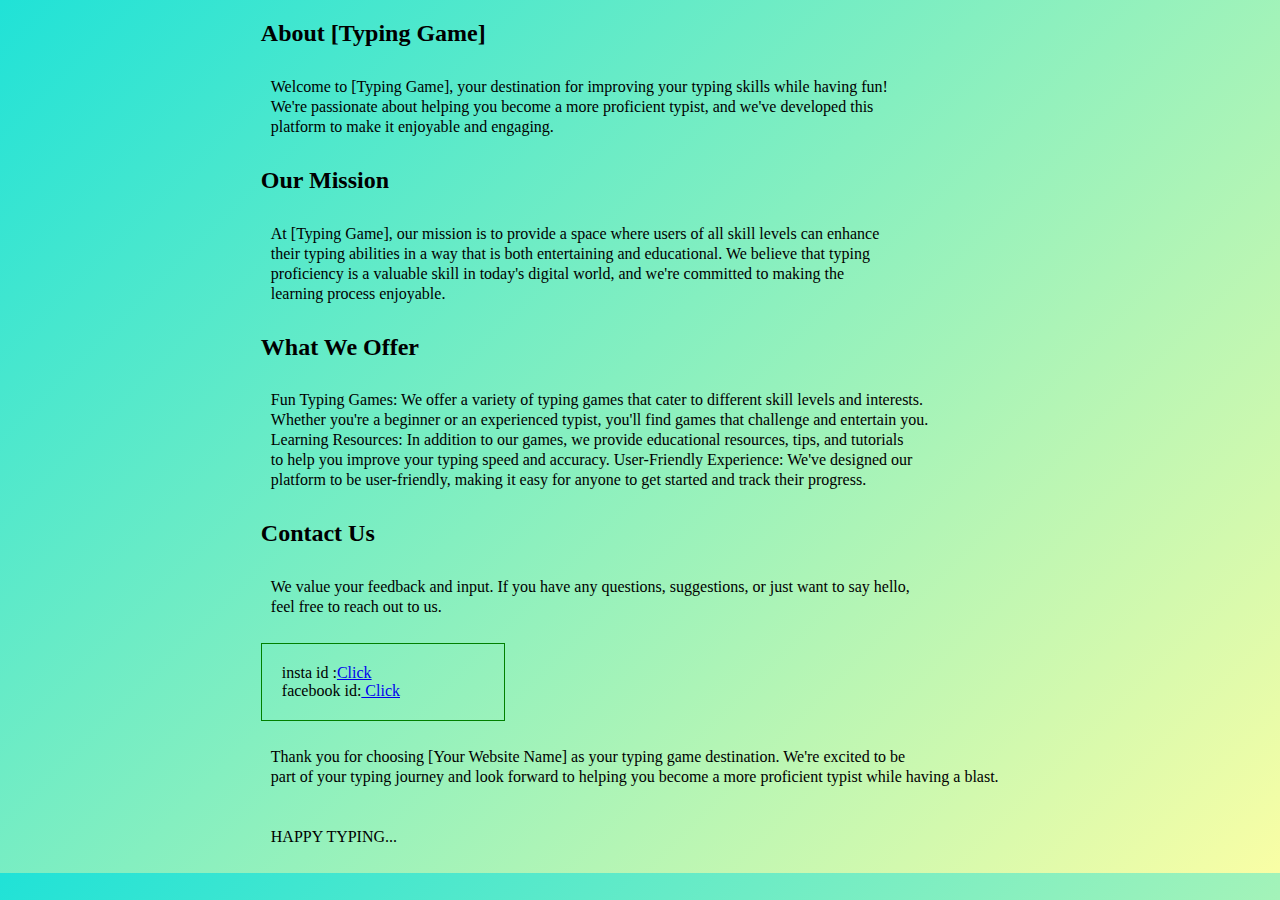
<file: about.html>
<!DOCTYPE html>
<html lang="en">
<head>
    <meta charset="UTF-8">
    <meta name="viewport" content="width=device-width, initial-scale=1.0">
    <title>About</title>
</head>
<body>

    <h2>  About [Typing Game]</h2>
   <p> Welcome to [Typing Game], your destination for improving your typing skills while having fun!<br>
     We're passionate about helping you become a more proficient typist, and we've developed this <br>platform to make it enjoyable and engaging.
</p>
    <h2>Our Mission</h2>
   <p> At [Typing Game], our mission is to provide a space where users of all skill levels can enhance<br>
     their typing abilities in a way that is both entertaining and educational. We believe that typing<br>
      proficiency is a valuable skill in today's digital world, and we're committed to making the <br>learning process enjoyable.
</p>
    <h2>What We Offer</h2>
   <p> Fun Typing Games: We offer a variety of typing games that cater to different skill levels and interests. <br>
    Whether you're a beginner or an experienced typist, you'll find games that challenge and entertain you.<br>

    
    Learning Resources: In addition to our games, we provide educational resources, tips, and tutorials<br> to help you improve your typing speed and accuracy.
    
    User-Friendly Experience: We've designed our <br>platform to be user-friendly, making it easy for anyone to get started and track their progress.
    </p>
    
    <h2>Contact Us</h2>
   <p> We value your feedback and input. If you have any questions, suggestions, or just want to say hello,<br> feel free to reach out to us.
</p>
<div class="span">
    <span>insta id</span>  :<a href="https://www.instagram.com/front_end_lovers/?next=%2F">Click</a>
<br>
<span>facebook id</span>:<a href="https://www.facebook.com/raj.rs.39395033">            Click</a>
</div>
   <p> Thank you for choosing [Your Website Name] as your typing game destination. We're excited to be<br> part of your typing journey and look forward to helping you become a more proficient typist while having a blast.
    <br>
    <br>
    <br>
    HAPPY TYPING...</p>
 
</body>
</html>
<style>
    body{
        background-image: linear-gradient(-225deg, #20E2D7 0%, #F9FEA5 100%);
    }
    h2{
        margin-left:20%;
    }
    p{
        margin-left: 20%;
       line-height: 20px;

        padding: 10px;
    }
    .span{
        margin-left: 20%;
        border: 1px solid green;
        width: 16%;
        padding: 20px;

    }
</style>
</file>
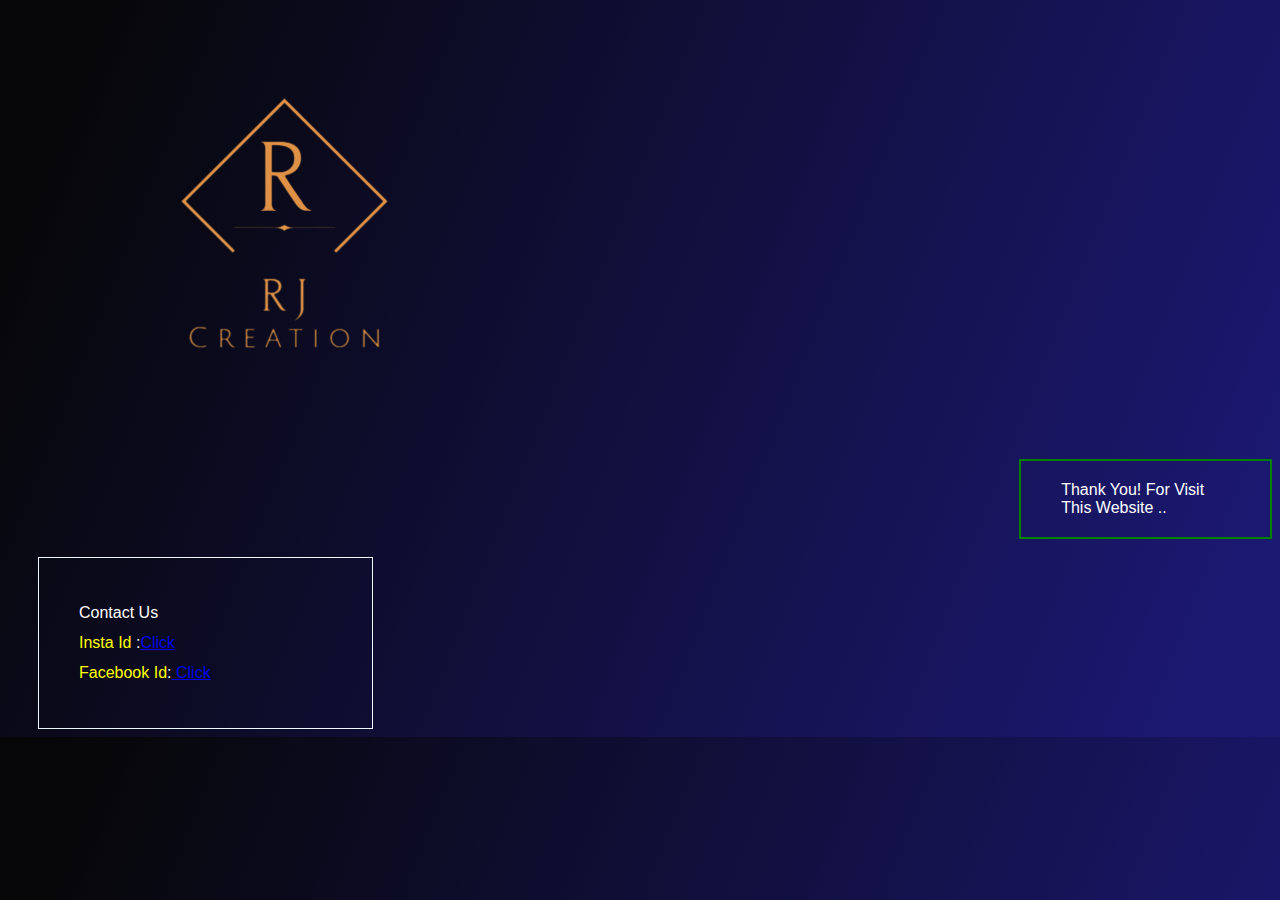
<file: bio.html>
<!DOCTYPE html>
<html lang="en">
<head>
    <meta charset="UTF-8">
    <meta name="viewport" content="width=device-width, initial-scale=1.0">
    
</head>
<body>
    <div class="img">
        <img src="image/mylogo-removebg-preview.png">
    </div>
    <div class="text">
        thank you! for visit this website ..
    </div>
    <br>
    <div class="bio">
        <span style="color: white;">Contact Us</span>
        <br>
        <span>insta id</span>  :<a href="https://www.instagram.com/front_end_lovers/?next=%2F">Click</a>
        <br>
       <span>facebook id</span>:<a href="https://www.facebook.com/raj.rs.39395033">            Click</a>
</body>
<style>
    body{
        background-image: linear-gradient( 111.4deg,  rgba(7,7,9,1) 6.5%, rgba(27,24,113,1) 93.2% );
    }
    .text{
        margin-left: 80%;
        font-family: 'Lucida Sans', 'Lucida Sans Regular', 'Lucida Grande', 'Lucida Sans Unicode', Geneva, Verdana, sans-serif;
        font-size: medium;
        color: white;
        text-decoration: dotted;
        text-transform: capitalize;
        padding: 20px 40px;
        border: 2px solid green;
    }
    .text:hover{
        border: 2px dotted green;
    }
    .bio{
        font-size: medium;
        font-family: 'Franklin Gothic Medium', 'Arial Narrow', Arial, sans-serif;
        color: white;
        text-transform: capitalize;
        padding: 40px;
        margin-left: 30px;
        line-height: 30px;
        border: 1px double aliceblue;
        width: 20%;


    }
    .bio:hover{
        border: 1px dotted aliceblue;
    }
    .bio span{
        color: yellow;
    }
</style>
</html>
</file>
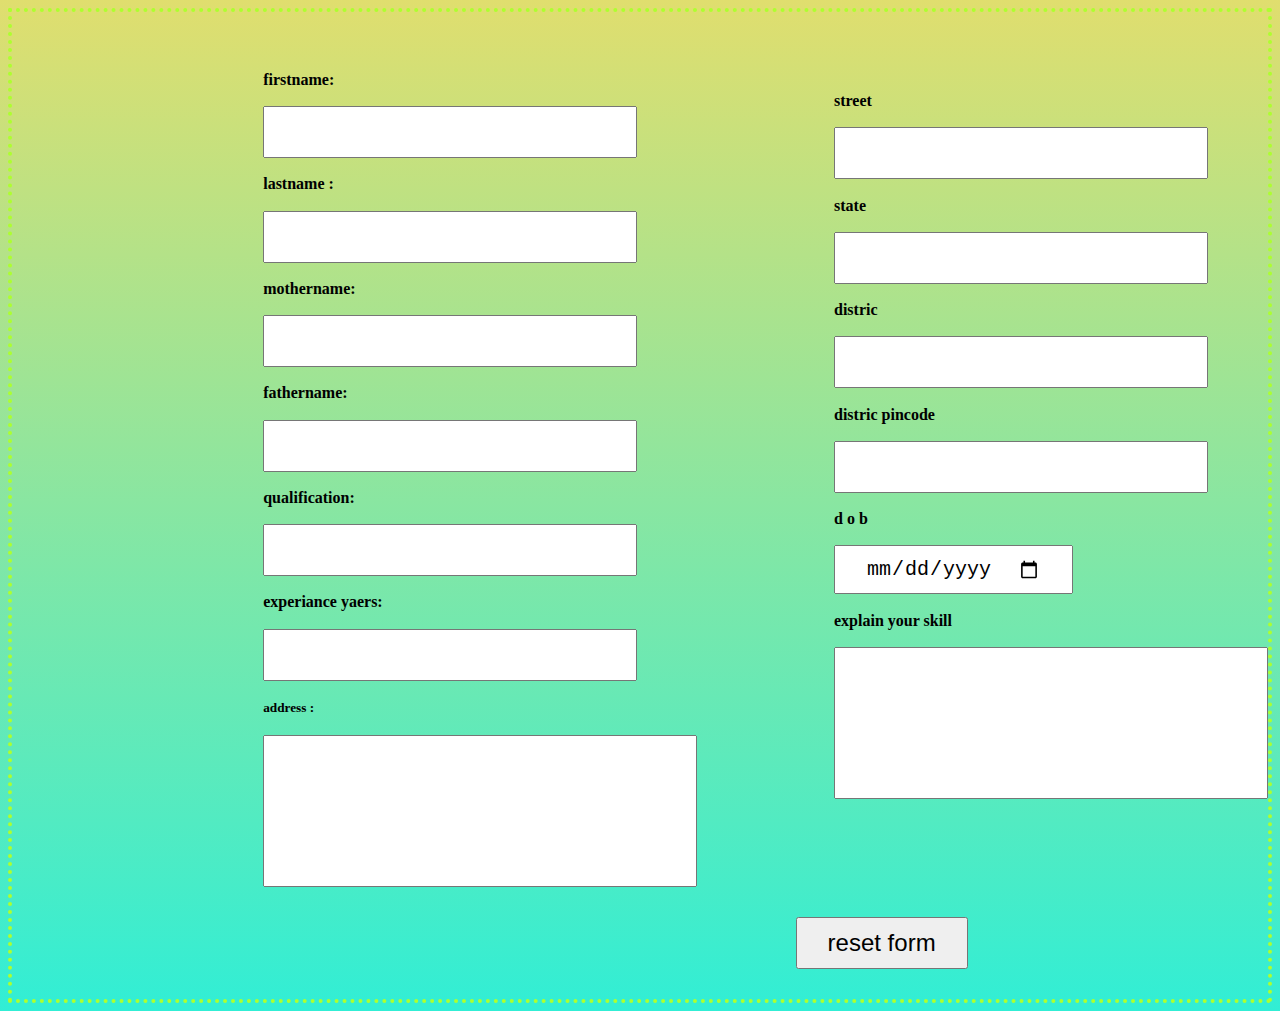
<file: form.html>
<!DOCTYPE html>
<html lang="en">
<head>
    <meta charset="UTF-8">
    <meta name="viewport" content="width=device-width, initial-scale=1.0">
   <title>Form Test</title>
</head>
<body>
    <div class="border">
    <form id="myform">
      <div class="side">
        <h4>street</h4><input type="text"><br>
        <h4>state</h4><input type="text"><br>
        <h4>distric</h4><input type="text"><br>
        <h4>distric pincode</h4><input type="text"><br>
        <h4>d o b</h4><input type="date"><br>
        <h4>explain your skill</h4> <input type="text" class="address">
      </div>
       <h4> firstname:</h4>         <input type="text">
         <h4>lastname :</h4>         <input type="text">
      
        <h4> mothername:</h4>        <input type="text"><br>
        <h4>fathername:  </h4>      <input type="text"><br>
        <h4>qualification: </h4>    <input type="text"><br>
        <h4>experiance yaers:</h4>  <input type="number"><br>
        <h5>address          :</h5> <input type="text" class="address"><br>
    </form>

    <div class="btn">
   <input type="button"  onclick="myfunction()" value="reset form"></div>
   </div>
    <!--key press sound play-->
  <audio id="song" src="audio/audio1.mp3"></audio>
   <script>
    function myfunction(){
        document.getElementById("myform").reset();
    }
    //mp3 song 
const song = document.getElementById('song');
    let isPlaying = false;

    document.addEventListener('keydown', (event) => {
      if (event.key === 'a ','b' && !isPlaying) {
        song.play();
        isPlaying = true;
      }
    });

    document.addEventListener('keyup', (event) => {
      if (event.key === 'a','b' && isPlaying) {
        song.pause();
        song.currentTime = 0;
        isPlaying = false;
      }
    });
</script>
</body>
</html>
<style>
    body{
        background: linear-gradient(rgb(224, 222, 110),rgb(49, 238, 213));
    }
   #myform{
        line-height: 10px;
        padding-left:20% ;
        margin-top: 5%;

        
    }
  .address{
    padding: 60px;
    text-align: left;
  }
    
  .btn{
    margin-left: 60%;
    padding: 30px;

  }
 .border{
    border: 4px dotted greenyellow;
 }
  .side{
   float: right;
  }
.side text{
  padding: 20px 60px;
}
input{
  font-size:x-large;
  padding: 10px 30px
  
}
</style>
</file>
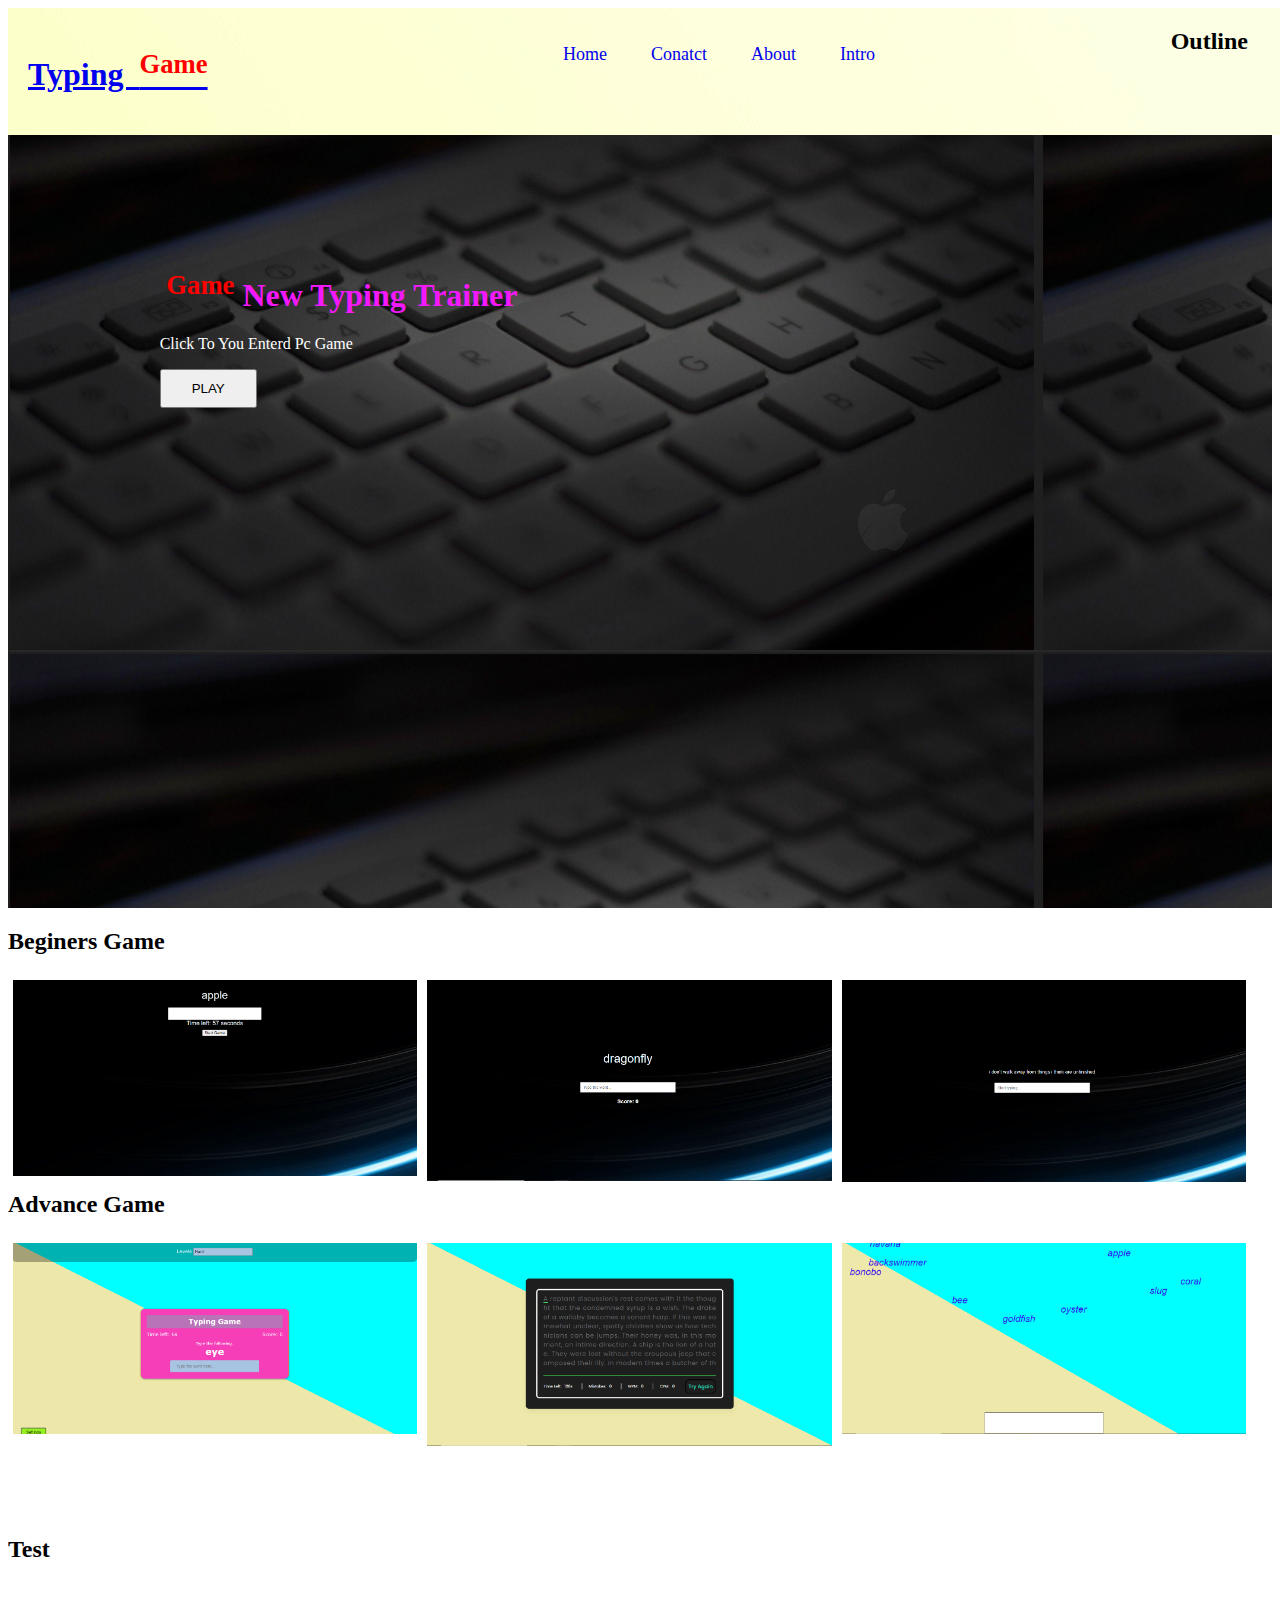
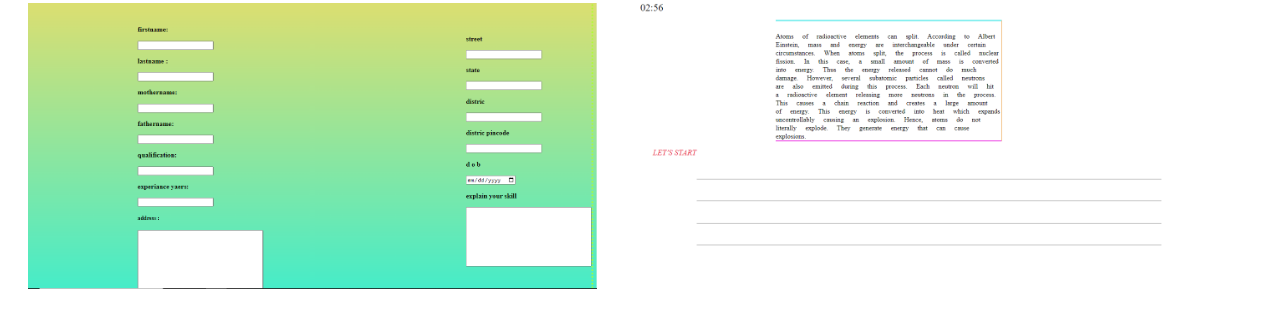
<file: page1.html>
<!DOCTYPE html>
<html lang="en">
<head>
    <meta charset="UTF-8">
    <meta name="viewport" content="width=device-width, initial-scale=1.0">
    <title>Document</title>
    <link rel="stylesheet" href="page1.css">
</head>
<body>
    <header >
        <div class="h">
           
           <a href="index.html"> <h1>typing &nbsp;<sup>game</sup></h1></a>
        </div>
        <div class="nav">
            <ul>
              <a href="page1.html">  <li>home</li></a>
                <a href="bio.html"><li>conatct</li></a>
               <a href="about.html"> <li>about</li></a>
               <a href="intro.html"><li>intro</li></a>
            </ul>
        </div>
       <div class="outline">
        <h2>Outline</h2>
        <div class="search">
            <ol>
             
              <br>
              <li>words time typeing</li>
              <br>
              <li>single word</li>
              <br>
              <li>sentance typing</li>
              <br>
              <li>typing advance game</li>
              <br>
              <li>type para game</li>
              <br>
              <li>z type game</li>
              <br>
              <li>paragraph test</li>
              <br>
              <li>form fill test</li>
              <br>
            </0l>
          </div>
       </div>
    </header>
    <div class="cen">
        <div class="con">
            <h1><sup>&nbsp;game</sup>&nbsp;new typing trainer</h1>
            <p>click to you enterd pc game</p>
            <a href="type trainer.html"><button>PLAY</button></a>
        </div>
    </div>
  
 <div class="bimg1">
    <h2>beginers game</h2>
    <div class="colimg">
       <a href="typing speed.html"> <img src="image/testhomewordtiming.PNG" width="100%"></a>
    </div>
    <div class="colimg">
        <a href="typing word.html"> <img src="image/testhomesingle.PNG" alt="" width="100%"></a>
    </div>
    <div class="colimg">
        <a href="typing para.html"><img src="image/testhomesentance.PNG" width="100%"></a> 
    </div>
 </div>
 <br>
 <br>
 <div class="bimg2">
    <h2>advance  game</h2>
    <div class="colimg2">
        <a href="type word game main.html"> <img src="image/wordtypingmaingame.PNG" width="100%"></a> 
    </div>
    <div class="colimg2">
        <a href="new game.html"><img src="image/maingame2.PNG" alt="" width="100%"></a>  
    </div>
    <div class="colimg2">
        <a href="typing game.html"><img src="image/maingame3.PNG" width="100%"></a>
    </div>
 </div>
 <br> <br>
 <div class="test">
    <h6 style="color: white;">.......................................................................................................</h6>
    <br>
    <br>
    <h2>test</h2>
    <div class="testimg">
        <a href="form.html"> <img src="image/formtest.PNG" alt=""width="100%"></a>  
    </div>
    <div class="testimg">
        <a href="paratest.html"><img src="image/paratest.PNG" alt=""width="100%"></a> 
    </div>
 </div>


</body>

</div>
</html>
</file>
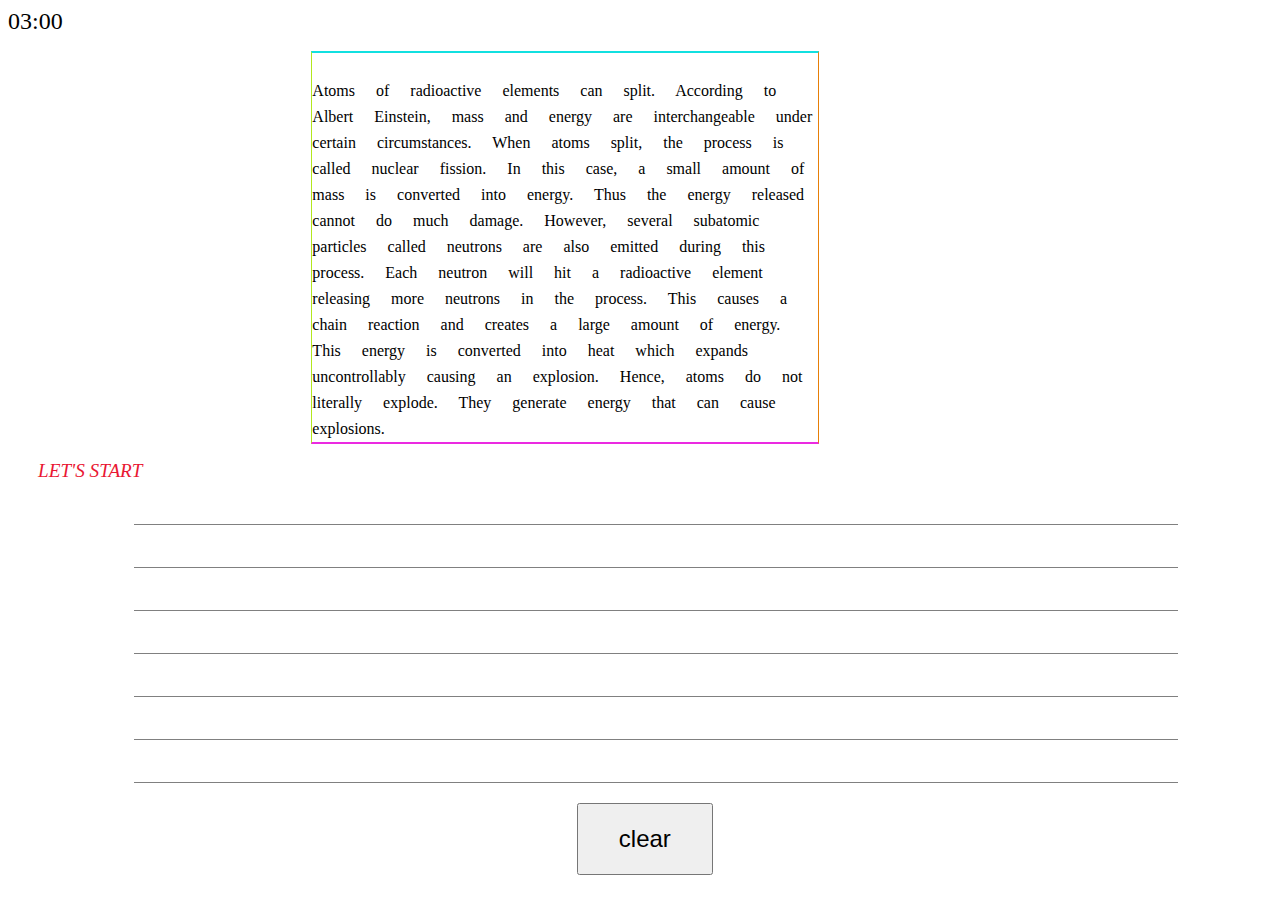
<file: paratest.html>
<!DOCTYPE html>
<html>
<head>
   <title>Pragraph Test</title>
    <style>
        /* Optional CSS for styling the timer and alert message */
        #timer {
            font-size: 24px;
        }
        #alert-message {
            display: none;
            position: fixed;
            top: 0;
            left: 0;
            width: 100%;
            background-color: rgba(255, 0, 0, 0.7);
            color: white;
            text-align: center;
            padding: 10px;
            font-size: 18px;
        }
        input {
            padding-left: 30px;
        }
       .para p{
        
        padding-top: 2%;
        margin-left: 24%;
        width: 40%;
        word-spacing: 17px;
        line-height: 26px;
        border-bottom: 2px solid rgb(235, 42, 225);
        border-top: 2px solid rgb(17, 224, 224);
        border-left: 1px solid rgb(178, 231, 30);
        border-right: 1px solid rgb(231, 127, 8);
        
       }
     
       .type input{
        width: 80%;
        margin-left: 10%;
        line-height: 40px;
        border-bottom: 1px solid grey;
        border-top: white;
        border-left: white;
        border-right: white;
        font-size: x-large;
       }
       span{
        padding-left: 30px;
        font-size: larger;
        font-style: italic;
        color: rgb(233, 23, 51);
      }
      button{
        padding: 20px 40px;
        margin-left: 45%;
        margin-top: 20px;
        font-size: x-large;
      }
      button:hover{
        background-color: rgb(161, 241, 241);
        color: black;
      }
      button:active{
        background-color: red;
        color: white;
      }
    </style>
</head>
<body>
  <!--key press sound play-->
  <audio id="song" src="audio/audio1.mp3"></audio>
<!-- Timer display -->
<div id="timer">03:00</div>

<div class="para">
    <p>Atoms of radioactive elements can split. According to Albert Einstein, mass and energy are interchangeable under certain circumstances. When atoms split, the process is called nuclear fission. In this case, a small amount of mass is converted into energy. Thus the energy released cannot do much damage. However, several subatomic particles called neutrons are also emitted during this process. Each neutron will hit a radioactive element releasing more neutrons in the process. This causes a chain reaction and creates a large amount of energy. This energy is converted into heat which expands uncontrollably causing an explosion. Hence, atoms do not literally explode. They generate energy that can cause explosions.</p>
</div>
<span>LET'S START</span><br>
<form id="clear">
<div class="type">
   
    <input type="text">
    <input type="text">
    <input type="text">
    <input type="text">
    <input type="text">
    <input type="text">
    <input type="text">
</div>
</form>
<button onclick="mufunction()">clear</button>
<!-- Alert message container -->
<div id="alert-message">
    Time Out 3 Minutes<br><br>
    
</div>
</div>

<script>
 function mufunction(){
    document.getElementById("clear").reset();
 }


    // Variables for timer and timeout
    var remainingTime = 3 * 60; // 15 minutes in seconds
    var timerInterval = null;
    var timeout = null;

    // Function to start the timer
    function startTimer() {
        // Update the timer display every second
        timerInterval = setInterval(updateTimer, 1000);
    }

    // Function to update the timer display
    function updateTimer() {
        var minutes = Math.floor(remainingTime / 60);
        var seconds = remainingTime % 60;

        // Format the time components as two digits
        var formattedTime = padZero(minutes) + ":" + padZero(seconds);

        // Display the formatted time
        document.getElementById("timer").textContent = formattedTime;

        // Check if the timer has reached 0
        if (remainingTime <= 0) {
            clearInterval(timerInterval); // Stop updating the timer display
            showAlertMessage(); // Show the alert message
        }

        remainingTime--;
    }

    // Function to pad single-digit numbers with a leading zero
    function padZero(num) {
        return num < 10 ? "0" + num : num;
    }

    // Function to stop the timer and display the alert message
    function stopTimer() {
        clearInterval(timerInterval); // Stop updating the timer display
        clearTimeout(timeout); // Clear any existing timeout

        // Hide the alert message if it's visible
        var alertMessage = document.getElementById("alert-message");
        alertMessage.style.display = "none";
    }

    // Function to display the alert message
    function showAlertMessage() {
        var alertMessage = document.getElementById("alert-message");
        alertMessage.style.display = "block";
    }

    // Start the timer when the page loads
    startTimer();

    // Attach an event listener for when the user leaves the webpage
    window.addEventListener("beforeunload", function() {
        stopTimer(); // Stop the timer when the user leaves
    });




//mp3 song 
const song = document.getElementById('song');
    let isPlaying = false;

    document.addEventListener('keydown', (event) => {
      if (event.key === 'a ','b' && !isPlaying) {
        song.play();
        isPlaying = true;
      }
    });

    document.addEventListener('keyup', (event) => {
      if (event.key === 'a','b' && isPlaying) {
        song.pause();
        song.currentTime = 0;
        isPlaying = false;
      }
    });
</script>


</body>
</html>
</file>
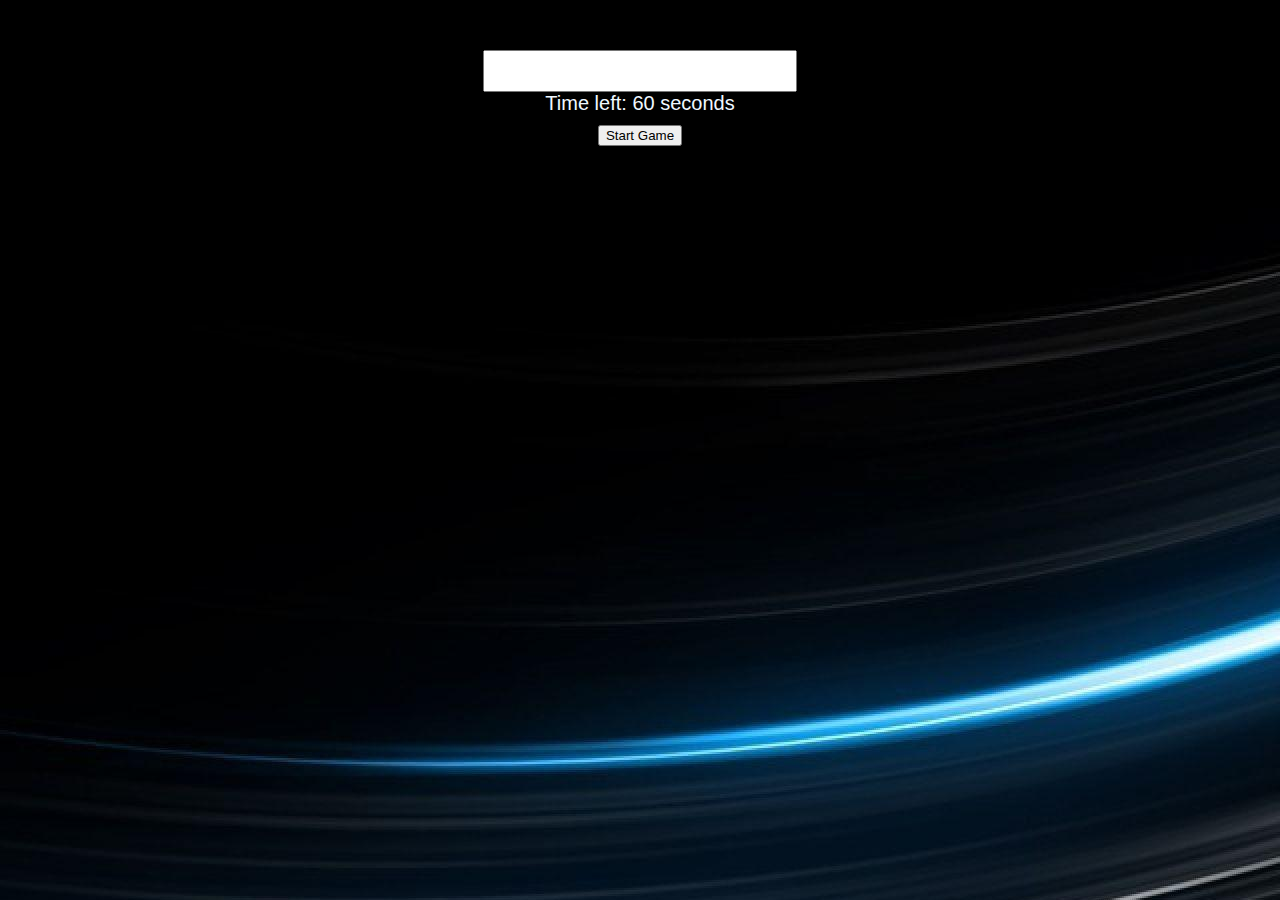
<file: typing speed.html>
<!DOCTYPE html>
<html>
<head>
  <title>single word with seconds</title>
  <style>
    

    
    body {
      background-image: url(image/Colors.jpg);
      font-family: Arial, sans-serif;
      text-align: center;
      margin-top: 50px;
    
    }
    #word {
      font-size: 36px;
      margin-bottom: 20px;
      color: aliceblue;
    }
    #input {
      font-size: 24px;
      padding: 5px;
      width: 300px;
      text-align: center;
    }
    #timer {
      font-size: 20px;
      margin-bottom: 10px;
      color: aliceblue;
    }
    
  </style>
</head>
<body>
  <!--key press sound play-->
  <audio id="song" src="audio/audio1.mp3"></audio>
 
  <div id="word"></div>
  <input type="text" id="input" autocomplete="off">
  <div id="timer">Time left: <span id="time-left">60</span> seconds</div>
  <button onclick="startGame()">Start Game</button>
  

  <script>
    let words = ["apple", "banana", "cherry", "date", "elderberry", "fig", "grape", "honeydew", "kiwi", "lemon", "mango",
     "orange", "papaya", "quince", "raspberry", "strawberry", "tangerine", "watermelon","barnacle","krill","clam","squid","bengal","chausie","havana","korat","manx","somali","barbet","maltese","catfish",
"clam",'clownfish',"codfish","dolphin","scallop","oyster","shark","bunny","chick","cygnet","fawn","tiger cub",
"coati","cobra","coyote","iguana","blue whale","bonobo","dhole","drill"];
    let timer;
    let timeLeft = 60;
    let wordIndex = 0;
    let isGameStarted = false;

    function displayWord() {
      document.getElementById('word').innerText = words[wordIndex];
    }

    function startGame() {
      if (!isGameStarted) {
        isGameStarted = true;
        wordIndex = 0;
        timeLeft = 60;
        document.getElementById('input').value = '';
        document.getElementById('time-left').innerText = timeLeft;
        displayWord();
        timer = setInterval(countdown, 1000);
      }
    }

    function countdown() {
      timeLeft--;
      document.getElementById('time-left').innerText = timeLeft;
      if (timeLeft <= 0) {
        clearInterval(timer);
        endGame();
      }
    }

    function checkInput() {
      const input = document.getElementById('input').value.trim().toLowerCase();
      const currentWord = words[wordIndex];
      if (input === currentWord) {
        wordIndex++;
        if (wordIndex < words.length) {
          displayWord();
          document.getElementById('input').value = '';
        } else {
          clearInterval(timer);
          endGame();
        }
      }
    }

    function endGame() {
      isGameStarted = false;
      document.getElementById('word').innerText = 'Game Over!';
      document.getElementById('input').value = '';
      alert('Game Over! Your score: ' + wordIndex);
    }

    document.getElementById('input').addEventListener('input', checkInput);
    //mp3 song 
const song = document.getElementById('song');
    let isPlaying = false;

    document.addEventListener('keydown', (event) => {
      if (event.key === 'a ','b' && !isPlaying) {
        song.play();
        isPlaying = true;
      }
    });

    document.addEventListener('keyup', (event) => {
      if (event.key === 'a','b' && isPlaying) {
        song.pause();
        song.currentTime = 0;
        isPlaying = false;
      }
    });
  </script>
</body>
</html>
</file>
<file: page1.css>
*{
    text-transform: capitalize;
}
header{
    
   width: 100%;
    display: flex;
    position: fixed;
    justify-content: space-between;
    background-image: url(image/all\ colr.jpg);
    text-decoration: none;
   
}
.h h1{
    padding: 20px;
    text-transform: capitalize;
    

}
sup{
    color: red;

}
.nav ul li{
    padding:20px;
    display: inline-block;
    text-transform: capitalize;
    font-size: large;

}
.outline{
    padding-right: 40px;
    transition: 0.7s;
}
.outline:hover .search{
   
    display: block;
    transition: 0.7s;
}
.search{
    padding-right: 40px;
    display: none;
}

.cen{
    background-image:url(image/ww2new.PNG);
    width: 100%;
    height: 100vh;
    
}
.con{
    padding-top: 19%;
    padding-left: 12%;
    
}
 .con button{
    padding: 10px 30px;
    cursor: pointer;
    transition: 0.5s;
 }
 .con button:hover{
    border-radius: 20px;
    background-color: red;
    color: white;
    transition: 0.5s;
    
 }
 .con h1{
    color: rgb(244, 25, 252);
 }
 .con p{
    color: white;
 }
 
 .colimg{
    width: 32%;
    padding: 5px;
    float: left;
    cursor: pointer;
 }
 
 .colimg2{
    width: 32%;
    padding: 5px;
    float: left;
    cursor: pointer;
 }
 
 .testimg{
    width: 45%;
    padding: 15px;
    float: left;
    cursor: pointer;
    padding: 20px;
 }
</file>
